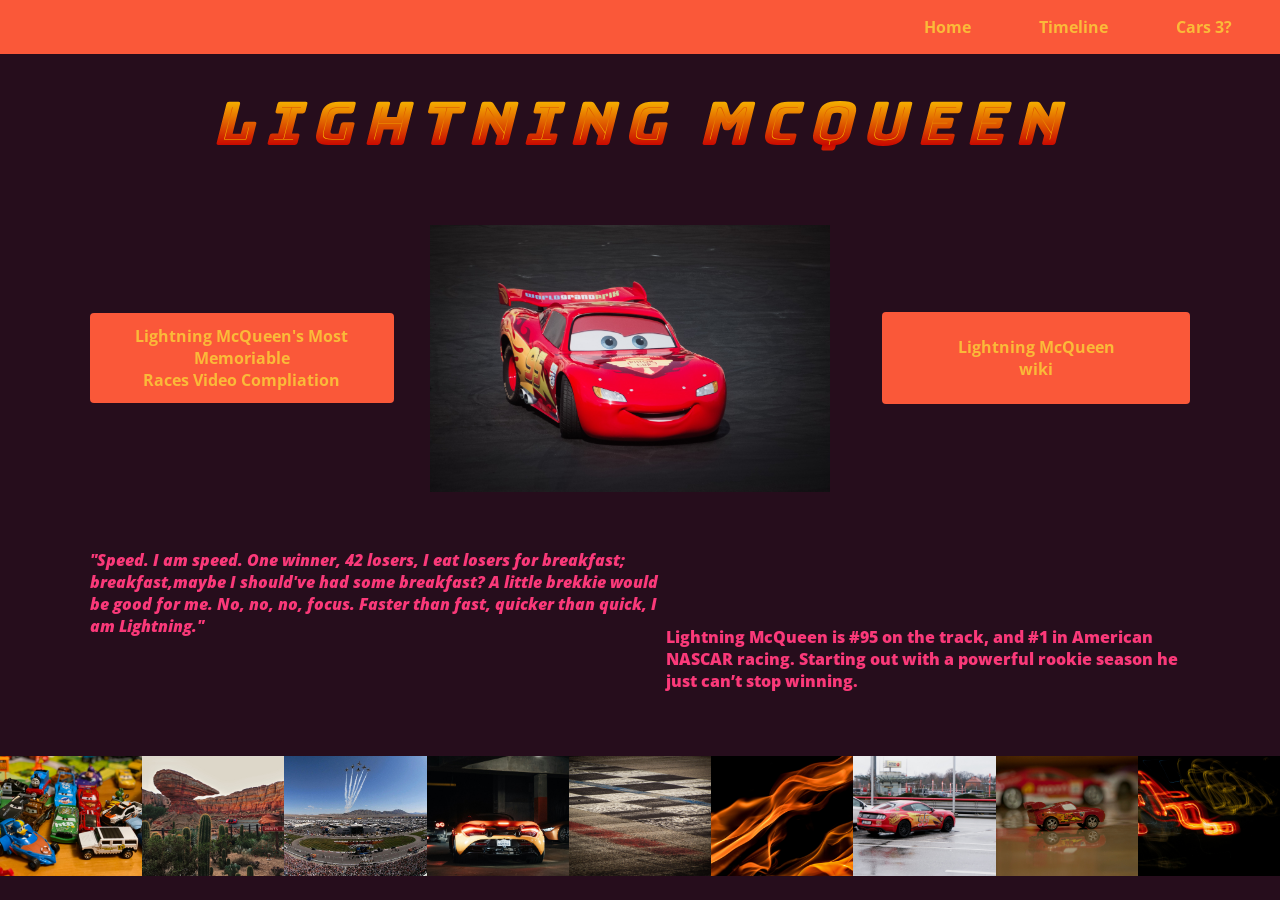
<file: index.html>
<!DOCTYPE html>
<html>
  <head>
    
  <title>Lightning McQueen</title>
    <meta charset="utf-8" />
	  <meta http-equiv="X-UA-Compatible" content="IE=edge" />
	  <meta name="viewport" content="width=device-width, initial-scale=1" />
    <link rel="preconnect" href="https://fonts.googleapis.com">
<link rel="preconnect" href="https://fonts.googleapis.com">
<link rel="preconnect" href="https://fonts.gstatic.com" crossorigin>
<link href="https://fonts.googleapis.com/css2?family=Bungee+Spice&family=Open+Sans:ital,wdth,wght@0,75..100,300..800;1,75..100,300..800&display=swap" rel="stylesheet">
	  <!-- link the webpage's stylesheet -->
	  <link rel="stylesheet" href="style.css" />

	  <!-- link the webpage's JavaScript file -->
	  <script src="script.js" defer></script>

  </head>
  
  <body>
    <nav>
      <ul>
        <li>
          <a href="index.html">Home</a>
        </li>
        <li>
          <a href="timeline.html">Timeline</a>
        </li>
        <li>
          <a href="quiz.html">Cars 3?</a>
        </li>
      </ul>
    </nav>
    <h1>Lightning McQueen</h1> 
<div class="homepage"> 
  <div class="link-left"><a href="https://youtu.be/yoXfYxIBPMk?si=lKZYwsfoFu9wuGGg" >Lightning McQueen's Most Memoriable <br> Races Video Compliation</a></div>
  <img src="assets/up close toy lightning mcqueen (Image by Mathew Browne from Pixabay).jpg" class=home-center alt="A zoomed in image of toy car Lightning McQueen World Grand Prix Edition smiling with a grey-ish black backround" >
    <div class="link-right"><a href=" https://piston-cup.fandom.com/wiki/Lightning_McQueen " >Lightning McQueen wiki</a></div>
</div>

<div class="quotes">
   <p1>"Speed. I am speed. One winner, 42 losers, I eat losers for breakfast;  breakfast,maybe I should've had some breakfast? A little brekkie would be good for me. No, no, no, focus. Faster than fast, quicker than quick, I am Lightning." </p1> 
   <p2>Lightning McQueen is #95 on the track, and #1 in American NASCAR racing. Starting out with a powerful rookie season he just can’t stop winning.</p2>
</div>   

    <footer class="full-screen-footer">
		<img src="assets/all cars cast as toys (Photo by Karson Chan on Unsplash).jpg" class="footer" alt="Toy cars from Pixar's Cars movie crouded together. Notable cars: Chick Hicks center of image, Mater on Chick's right,Jackson Storm right of Mater,Strip Weathers behind Chick,Lightning McQueen on Strip's left, Cruz Ramirez blurred in the far backround. Characters amid random brightly colored hotwheels. ">
		<img src="assets/radiator springs.jpg" class="footer" alt=" Disney Spring's cars land. Willy's Butte center, dramatic lighting making the red rocks and dark green desert plants pop. The sky is dreary orangish gray. A red Lightning McQueen roller coaster cart is on the left of the butte. Behind the coaster track is a semi circle of  high rock. In the foreground is cati of many varities. ">
		<img src="assets/nascar track (Image by WikiImages from Pixabay).jpg" class="footer" alt="In a weird almost three-sixty angle of the NASCAR UAW-Dodge 400 race, above the stands,it's packed,this angle makes the edges curve in on itself making the track into an elongated oval. Fighter jets fly over the track, leaving long white trails in the blue sky. Track side has a line of cars and drivers, and another center, singing the U.S. National Anthem. On the grass in the middle is 'UAW-Dodge' in big bold white letters, giant flames trailing behind it, and two huge checkered flags crossed below.  ">
		<img src="assets/car behind (Photo by Andy Jeong on Unsplash) .jpg" class="footer" alt="In the dark, in a parking garage, lit by a dindgy celing light is the backside of a very very expensive creamsicle orange colored supercar with artistically placed neon red tail lights. In the backround to the left is the back of an all black super car. On the right side is another car identical to the main, but a side profile, behind it is a cement pillar adding to the street racing.">
		<img src="assets/cinamatic racetrack.jpg" class="footer" alt="A very close up cinamatic shot of a worn down checkered start line of a grey racetrack with a blue stripe in the middle, tire tracks and gravel strewn about, this is clearly a start and finsih line with lots of racing history">
		<img src="assets/flames.jpg" class="footer" alt="A completely black backround with no texture acentuates orange flame tails burning to the right, almost as if it were two orange stripes artistically painted across the black canvas.">
		<img  class="footer" src="assets/irl lightning mcqueen (Image by tomstoneuk from Pixabay).jpg" class="footer" alt="In a random almost empty, fairly small parking lot is a 2018 Ford Mustang GT, wrapped like Lightning McQueen himself, the photo captured to see the car's right and back side. McQueen's sprawling signature lightning bolt fading into flames starting at the side mirror, with a bold number ninty-five in the flame. A dark red circular Rusteze logo between the bumper and backtire. This is a classy interpretation of Lightning McQueen, done with taste, except for the fact this modeled after his Cars 3 design.">
		<img src="assets/mini lightning mcqueen toy (Photo by Welhelmus Dengi on Unsplash).jpg" class="footer" alt="A plastic toy car, Lightning McQueen World Grand Prix Edition, turned to see his right side with his bold number nitey-five in the center of his sprawling lightning bolt faded into flame. Under his side mirror, exclusive to the World Grand Prix edition: A knight's shield, saying 'WGP'  in green blue and white, number ninty-five in black, and the American flag as backround. The backround has a blurred effect of the toy car, ultra enlarged. ">
		<img src="assets/pretty lights (Photo by Melyna Valle on Unsplash).jpg" class="footer" alt="In the midst of an all black backround are trails of pure, thin light, looping around each other. Reds, oranges, and yellows, with the tinniest trail of blue.">
	</footer>
    
  </body>
</html>
</file>
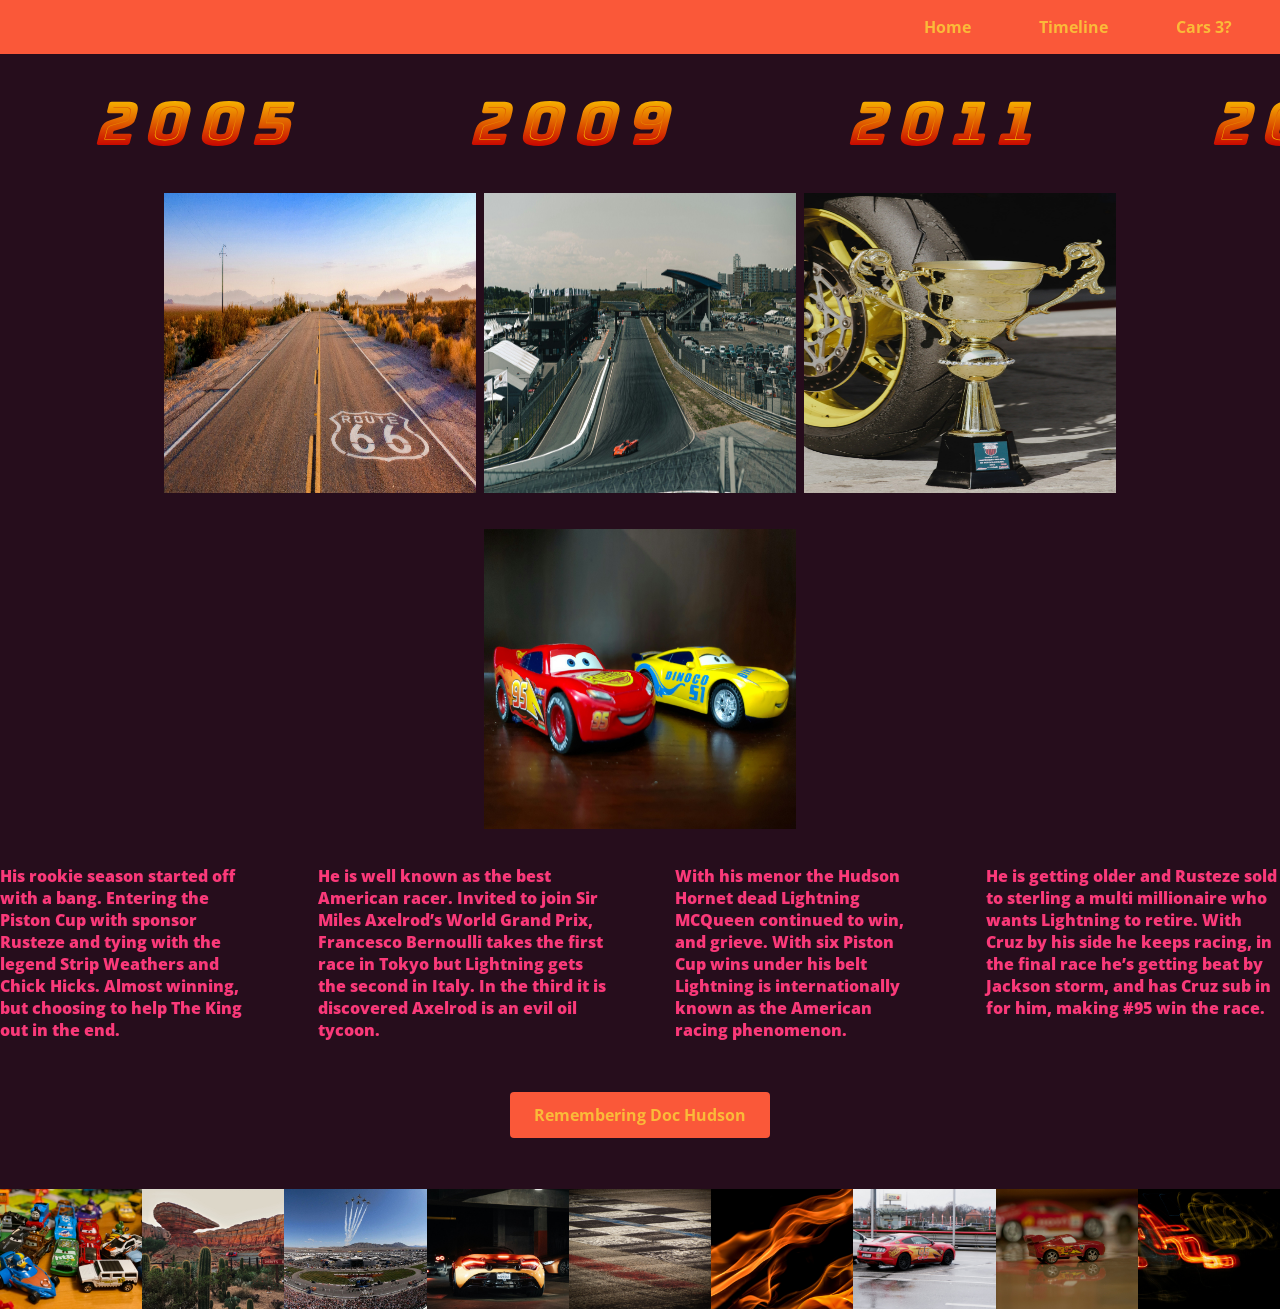
<file: timeline.html>
<!DOCTYPE html>
<html>
  <head>
    
    <title>YOUR NAME HERE</title>
    <meta charset="utf-8" />
	  <meta http-equiv="X-UA-Compatible" content="IE=edge" />
	  <meta name="viewport" content="width=device-width, initial-scale=1" />
    <link rel="preconnect" href="https://fonts.googleapis.com">
<link rel="preconnect" href="https://fonts.googleapis.com">
<link rel="preconnect" href="https://fonts.gstatic.com" crossorigin>
<link href="https://fonts.googleapis.com/css2?family=Bungee+Spice&family=Open+Sans:ital,wdth,wght@0,75..100,300..800;1,75..100,300..800&display=swap" rel="stylesheet">

	  <!-- link the webpage's stylesheet -->
	  <link rel="stylesheet" href="style.css" />

	  <!-- link the webpage's JavaScript file -->
	  <script src="/script.js" defer></script>

  </head>
  
<body>
     <nav>
      <ul>
        <li>
          <a href="index.html">Home</a>
        </li>
        <li>
          <a href="timeline.html">Timeline</a>
        </li>
        <li>
          <a href="quiz.html">Cars 3?</a>
        </li>
      </ul>
    </nav>
    
  <div class="years"> 
    <h1>2005</h1>
    <h1>2009</h1>
    <h1>2011</h1>
    <h1>2016</h1>
  </div>
    
    <img src="assets/route 66 (Photo by Morten Andreassen on Unsplash).jpg" class=timeline alt=" Nothing ahead but Arizona highway, THE Route sixy-six, famous in Cars. Empty road, in the golden hour, blue sky fading into orangish yellow. Desert with bushes, cati, and a line of telephone poles, everything in a yellow hue. Moutianus rocks in the far distance, all just a blue silluette, as the highway streches on to the vanishing point." ><img src="assets/red small le mans (Photo by Marc Kleen on Unsplash).jpg" class=timeline alt="The Zandavoort pitline from above and ahead. The track-start to the right, seprated by deviders, and stands to the right of the track. Dramatic lighting, it's miday. Few cars are taking a stop, one white hypercar just pulling out of it's stop. The main focal point, a red and orange hypercar that decided not to pit, coming up on a turn infront of the camera, a gorgeous view of the car's front and left side highlighting the driver in all black."><img src="assets/racing trophy (Photo by Gabriela Testa on Unsplash).jpg" class=timeline alt="A tire with goldish yellow walls has a beautiful large golden trophy/cup infront of it,just a couple inches short of the height of the tire itself. The trophy handles are ornate."><img src="assets/cruz and lightning (Photo by Diljot Bhatia on Unsplash).jpg" class=timeline alt="Cheap plastic die cast toy cars of Lightning McQueen and Cruz Ramirez on a black plastic surface with a blurred backround, both facing a bit to the right. Cruz is her end of Cars three movie design: bright neon yellow with the Dinoco Dinasaur wrapping around her, the Dinoco, and her number fifty-one, all in baby blue. Interestingly the toy Lightning McQueen is his first Cars movie design, with his bold number nitey-five in the center of his sprawling lightning bolt faded into flame, and the big circular rust red and lemon yellow Rusteze logo on his hood.">

<div class="about-mcqueen">
  <p>His rookie season started off with a bang. Entering the Piston Cup with sponsor Rusteze and tying with the legend Strip Weathers and Chick Hicks. Almost winning, but choosing to help The King out in the end. 
</p> 
  <p>He is well known as the best American racer. Invited to join Sir Miles Axelrod’s World Grand Prix, Francesco Bernoulli takes the first race in Tokyo but Lightning gets the second in Italy. In the third it is discovered Axelrod is an evil oil tycoon.
</p> 
  <p>With his menor the Hudson Hornet dead Lightning MCQueen continued to win, and grieve. With six Piston Cup wins under his belt Lightning is internationally known as the American racing phenomenon. 
</p> 
  <p>He is getting older and Rusteze sold to sterling a multi millionaire who wants Lightning to retire. With Cruz by his side he keeps racing, in the final race he’s getting beat by Jackson storm, and has Cruz sub in for him, making #95 win the race. 
</p> 
</div>      
   <a href=" https://www.disneyphotoblography.com/2020/10/remembering-hudson-hornet.html "class="fake-button" >Remembering Doc Hudson</a>
    
  <footer class="full-screen-footer">
	  <img src="assets/all cars cast as toys (Photo by Karson Chan on Unsplash).jpg" class="footer" alt="Toy cars from Pixar's Cars movie crouded together. Notable cars: Chick Hicks center of image, Mater on Chick's right,Jackson Storm right of Mater,Strip Weathers behind Chick,Lightning McQueen on Strip's left, Cruz Ramirez blurred in the far backround. Characters amid random brightly colored hotwheels. ">
	  <img src="assets/radiator springs.jpg" class="footer" alt=" Disney Spring's cars land. Willy's Butte center, dramatic lighting making the red rocks and dark green desert plants pop. The sky is dreary orangish gray. A red Lightning McQueen roller coaster cart is on the left of the butte. Behind the coaster track is a semi circle of  high rock. In the foreground is cati of many varities. ">
	  <img src="assets/nascar track (Image by WikiImages from Pixabay).jpg" class="footer" alt="In a weird almost three-sixty angle of the NASCAR UAW-Dodge 400 race, above the stands,it's packed,this angle makes the edges curve in on itself making the track into an elongated oval. Fighter jets fly over the track, leaving long white trails in the blue sky. Track side has a line of cars and drivers, and another center, singing the U.S. National Anthem. On the grass in the middle is 'UAW-Dodge' in big bold white letters, giant flames trailing behind it, and two huge checkered flags crossed below.  ">
	  <img src="assets/car behind (Photo by Andy Jeong on Unsplash) .jpg" class="footer" alt="In the dark, in a parking garage, lit by a dindgy celing light is the backside of a very very expensive creamsicle orange colored supercar with artistically placed neon red tail lights. In the backround to the left is the back of an all black super car. On the right side is another car identical to the main, but a side profile, behind it is a cement pillar adding to the street racing.">
	  <img src="assets/cinamatic racetrack.jpg" class="footer" alt="A very close up cinamatic shot of a worn down checkered start line of a grey racetrack with a blue stripe in the middle, tire tracks and gravel strewn about, this is clearly a start and finsih line with lots of racing history">
	  <img src="assets/flames.jpg" class="footer" alt="A completely black backround with no texture acentuates orange flame tails burning to the right, almost as if it were two orange stripes artistically painted across the black canvas.">
	  <img  class="footer" src="assets/irl lightning mcqueen (Image by tomstoneuk from Pixabay).jpg" class="footer" alt="In a random almost empty, fairly small parking lot is a 2018 Ford Mustang GT, wrapped like Lightning McQueen himself, the photo captured to see the car's right and back side. McQueen's sprawling signature lightning bolt fading into flames starting at the side mirror, with a bold number ninty-five in the flame. A dark red circular Rusteze logo between the bumper and backtire. This is a classy interpretation of Lightning McQueen, done with taste, except for the fact this modeled after his Cars 3 design.">
	  <img src="assets/mini lightning mcqueen toy (Photo by Welhelmus Dengi on Unsplash).jpg" class="footer" alt="A plastic toy car, Lightning McQueen World Grand Prix Edition, turned to see his right side with his bold number nitey-five in the center of his sprawling lightning bolt faded into flame. Under his side mirror, exclusive to the World Grand Prix edition: A knight's shield, saying 'WGP'  in green blue and white, number ninty-five in black, and the American flag as backround. The backround has a blurred effect of the toy car, ultra enlarged. ">
	  <img src="assets/pretty lights (Photo by Melyna Valle on Unsplash).jpg" class="footer" alt="In the midst of an all black backround are trails of pure, thin light, looping around each other. Reds, oranges, and yellows, with the tinniest trail of blue.">
  </footer>
</body>
</html>
</file>
<file: style.css>
/* STYLE SECTIONING TAGS */
/* STYLE SECTIONING TAGS */
*{margin: 0px;
  padding: 0px; }
body {background-color: #260D1C;
     text-align: center; }
p1 {color: #FA3979;
  font-family: "Open Sans", sans-serif;
  font-optical-sizing: auto;
  font-weight: 1000;
  font-style: italic;
    text-align: left;
  font-variation-settings: 
    "wdth" <width>;
   margin-top: 2% ; 
   margin-bottom: 0;
  margin-left: 7% ;
  margin-right: 0 ;
  max-width: 45% ; 
   }
h2 {font-family: "Bungee Spice", sans-serif;
  font-weight: 400;
  font-style: italic;
  text-align: center;
  letter-spacing: 10px;
  font-size: 60px;
  font-optical-sizing: auto-flow;
  padding: 0.5em; }
button {
  display: inline-block;
  padding: 9px 9px;
  text-decoration: none;
  text-align: center ;
  font-family: "Open Sans", sans-serif;
  font-weight: bold;
  font-size: 100% ; 
  font-optical-sizing: auto;
  background-color: #FA5839;
  color: #FABA39;
  border-radius: 4px;
  overflow-wrap: break-word;
  word-break: break-word;
  text-align: center;
  margin: 10px 0 ; }
button#restart {
  display: inline-block;
  padding: 9px 9px;
  text-decoration: none;
  text-align: center ;
  font-family: "Open Sans", sans-serif;
  font-weight: bold;
  font-optical-sizing: auto;
  background-color: #FA5839;
  color: #FABA39;
  border-radius: 4px;
  overflow-wrap: break-word;
  word-break: break-word;
  text-align: center;
  margin: 10px 0 ;
  margin-bottom: 5% ;
  margin-top: 3% ; }
button:hover{
  background-color: #FA3979;}
button.clicked {
    background-color: #FA3979
}
p2 {color: #FA3979;
  font-family: "Open Sans", sans-serif;
  font-optical-sizing: auto;
  font-weight: 1000;
  font-style: none;
    text-align: left;
  font-variation-settings: 
    "wdth" <width>;
   margin-top: 8%; 
   margin-bottom: 0;
   margin-right: 7% ;
  margin-left: 0; 
   max-width: 45% ; }
div.quotes {
  display: flex;         
  gap:0;
  margin: 0% ;
  text-align:left; 
  flex: -2 ; 
  margin-bottom: 5% ; }
p {color: #FA3979;
  font-family: "Open Sans", sans-serif;
  font-optical-sizing: auto;
  font-weight: 900;
  font-style: none;
  font-variation-settings: 
    "wdth" <width>;}
p#mid-plot {color: #FA3979;
  font-family: "Open Sans", sans-serif;
  font-optical-sizing: auto;
  font-size: 100% ; 
  font-weight: 1000;
  font-style: none;
  font-variation-settings: 
    "wdth" <width>;
  margin-bottom: 7% ; }

 p4{color: #FA3979;
  font-family: "Open Sans", sans-serif;
  font-optical-sizing: auto;
  font-size: 130% ; 
  font-weight: 1000;
  font-style: none;
  margin-top: 10% ; 
  margin-bottom: 0 ; 
  font-variation-settings: 
    "wdth" <width>;}
div.about-mcqueen {
  display: flex;         
  gap:5%;
  margin: 0;
  text-align:left; 
  flex: 1; }
div.years {
  display: flex;         
  gap: 110px;
  margin-top:0;
  margin-bottom:0;
  margin-left:5%;
  margin-right:5%;
  text-align: center; 
  flex: 1; }
div.homepage {
  display: flex;
  align-items: center;
  justify-content: space-between;
  gap: 20px;
  width: 100%; }
/* STYLE TEXT */
h1 {font-family: "Bungee Spice", sans-serif;
  font-weight: 400;
  font-style: italic;
  text-align: center;
  letter-spacing: 10px;
  font-size: 60px;
  font-optical-sizing: auto-flow;
  padding: 0.5em; }
div.link-left{
  display: inline-block;
  padding: 12px 12px;
  text-decoration: none;
  font-family: "Open Sans", sans-serif;
  font-weight: bold;
  background-color: #FA5839;
  color: #FABA39;
  border-radius: 4px;
  overflow-wrap: break-word;
  text-align: center;
  margin-left: 7% ; }
  div.link-right {
  display: inline-block;
  padding: 24px 67px;
  text-decoration: none;
  font-family: "Open Sans", sans-serif;
  font-weight: bold;
  background-color: #FA5839;
  color: #FABA39;
  border-radius: 4px;
  overflow-wrap: break-word;
  word-break: break-word;
  text-align: center;
  margin-right: 7% ;}
div.link-left:hover, div.link-right:hover {
  background-color: #FA3979;}
a.fake-button {
  display: inline-block;
  padding: 12px 24px;
  text-decoration: none;
  font-family: "Open Sans", sans-serif;
  font-weight: bold;
  background-color: #FA5839;
  color: #FABA39;
  border-radius: 4px;
  margin-top: 4%;
  margin-bottom:4%; }
a.fake-button:hover {background-color: #FA3979;}

a {color: #FABA39;
  text-decoration: none; }
/* STYLE IMAGES */
img.home-center {
  width:400px;
  height: auto; 
  margin-left: 1em; 
  margin-right: 2em; 
  margin-top: 2em;
  margin-bottom: 2em; }
img.timeline {
  width: 24.4%;
  height: 300px;
  margin-left: 0.25em;
  margin-right: 0.25em;
  margin-bottom: 2em;
  margin-top: 0}
img {
  align-content: center;
  height: 400px;
  width: 250px; 
  margin-left: 0.25em;
  margin-right: 0.25em;
  margin-bottom: 2em;
  margin-top: 0}
.full-screen-footer {
  /* Break out of any narrow containers to fill the screen */
  width: 100vw;
  position: relative;
  left: 50%;
  right: 50%;
  margin-left: -50vw;
  margin-right: -50vw;

  /* Force all images into a single horizontal row */
  display: flex;
  flex-direction: row;
  flex-wrap: nowrap; /* Prevents images from wrapping to a new line */
  
  /* Remove any browser padding */
  padding: 0;
  margin-top: auto; /* Pushes footer to the bottom if using grid/flex layout */
}

.full-screen-footer img {
flex: 1; 
  min-width: 0;
  height: 120px;
  object-fit: cover;
  display: block;
  margin: 0;
}
.full-screen-footer {
  width: 100vw;
  position: relative;
  left: 50%;
  right: 50%;
  margin-left: -50vw;
  margin-right: -50vw;
display: flex;
  flex-direction: row;
  flex-wrap: nowrap;
  padding: 0;
  margin-top: auto;
}
/* STYLE NAV BAR */

ul { 
  list-style-type: none; 
  background-color: #FA5839;
  font-family: "Open Sans", sans-serif;
  font-weight: bold;
  overflow: hidden;
  padding: 1em; 
  text-align: right;
   }
li {display: inline;  
   padding: 1em; 
   overflow: wrap; }
li a { 
  text-decoration: none; 
  color: #FABA39 ;
  padding: 1em; }

li a:hover {background-color: #FA3979; }
/* STYLE FLEX CONTAINER */

.question {
  display: flex;
  font-weight: 200;
  justify-content: center; 
  align-items: center; 
  text-align: center; 
  gap: 20px ; 
  margin-top: 2em;
  margin-bottom: 2em; 
}

.answer-choice {
  margin: 5px;
}

main#quiz {
  text-align: center ;
}
/* STYLE IMAGES */
.answer-choice img {
  height: 10em;
}
div.answer-choice {
  display: flex ; 
  flex-direction: column ;
  align-items: center ; 
  text-align: center ;
  margin:0  ; 
  width: 300px ;
}
</file>
